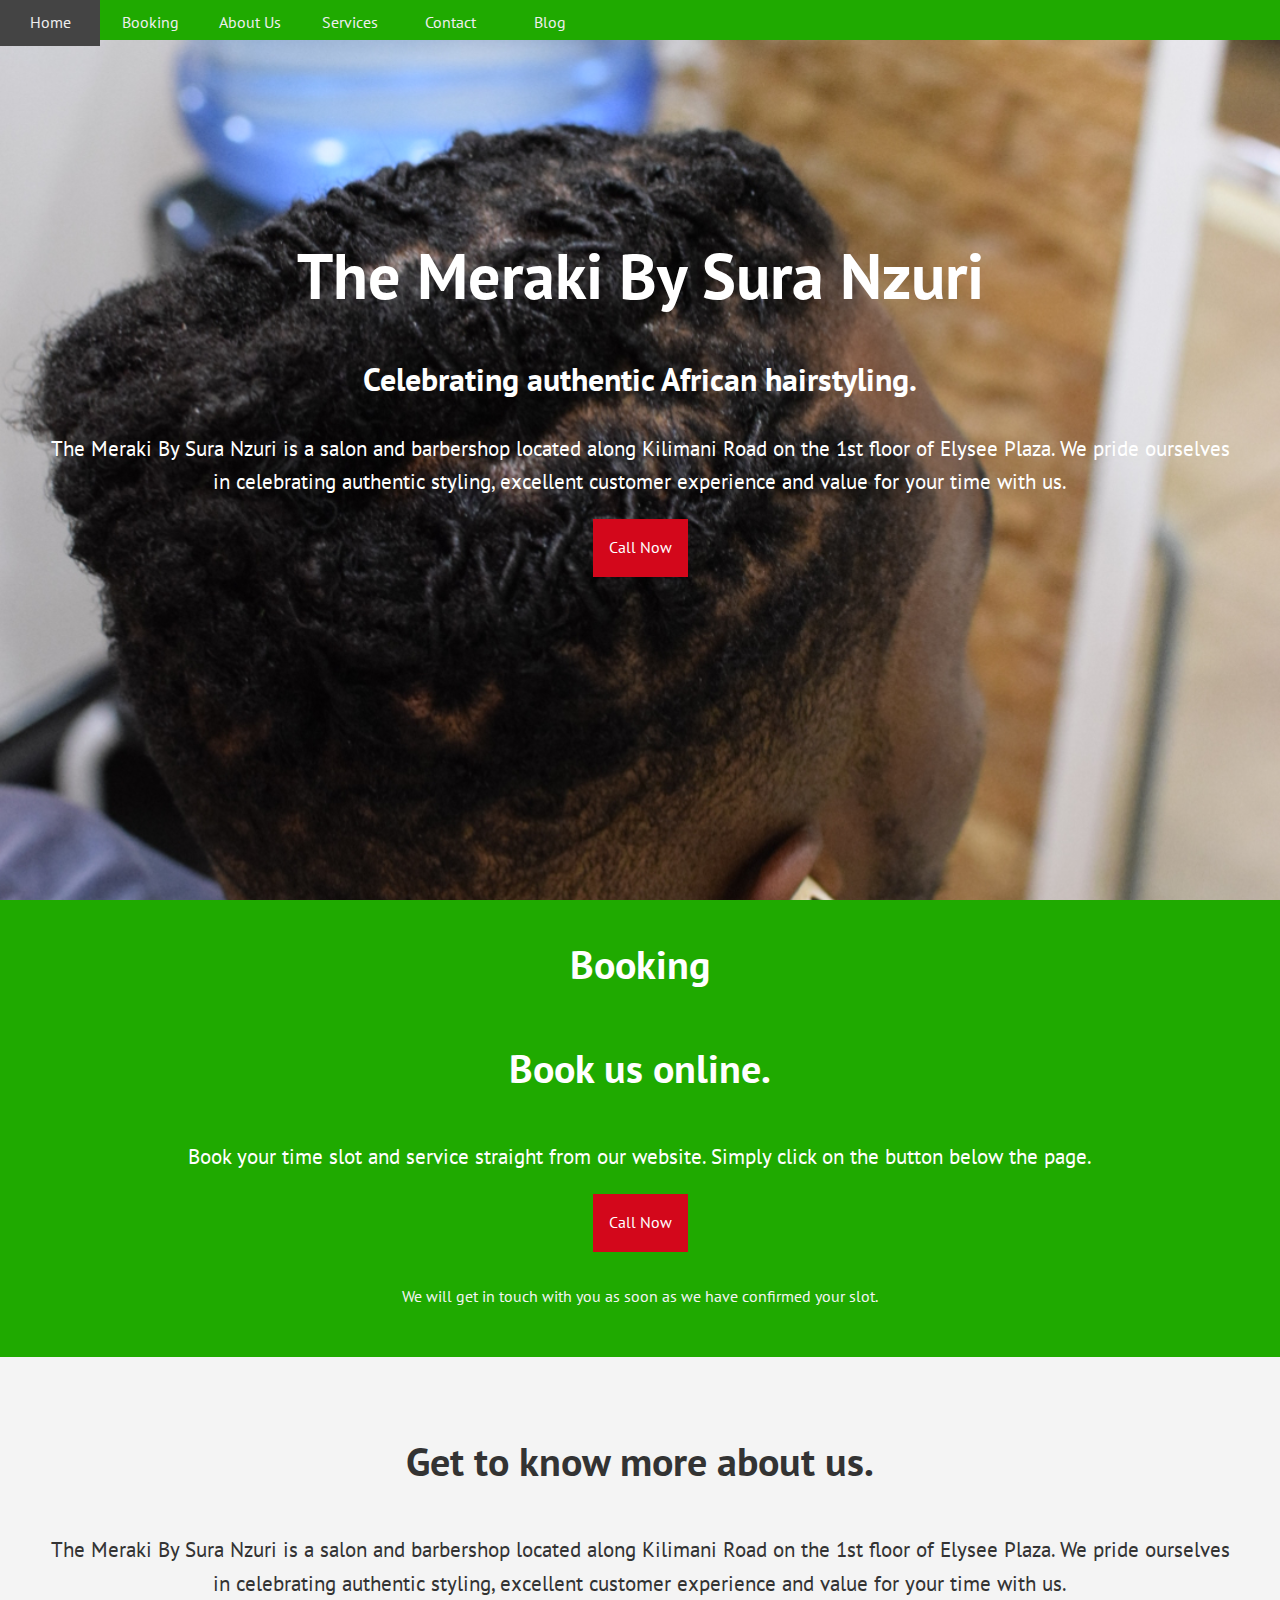
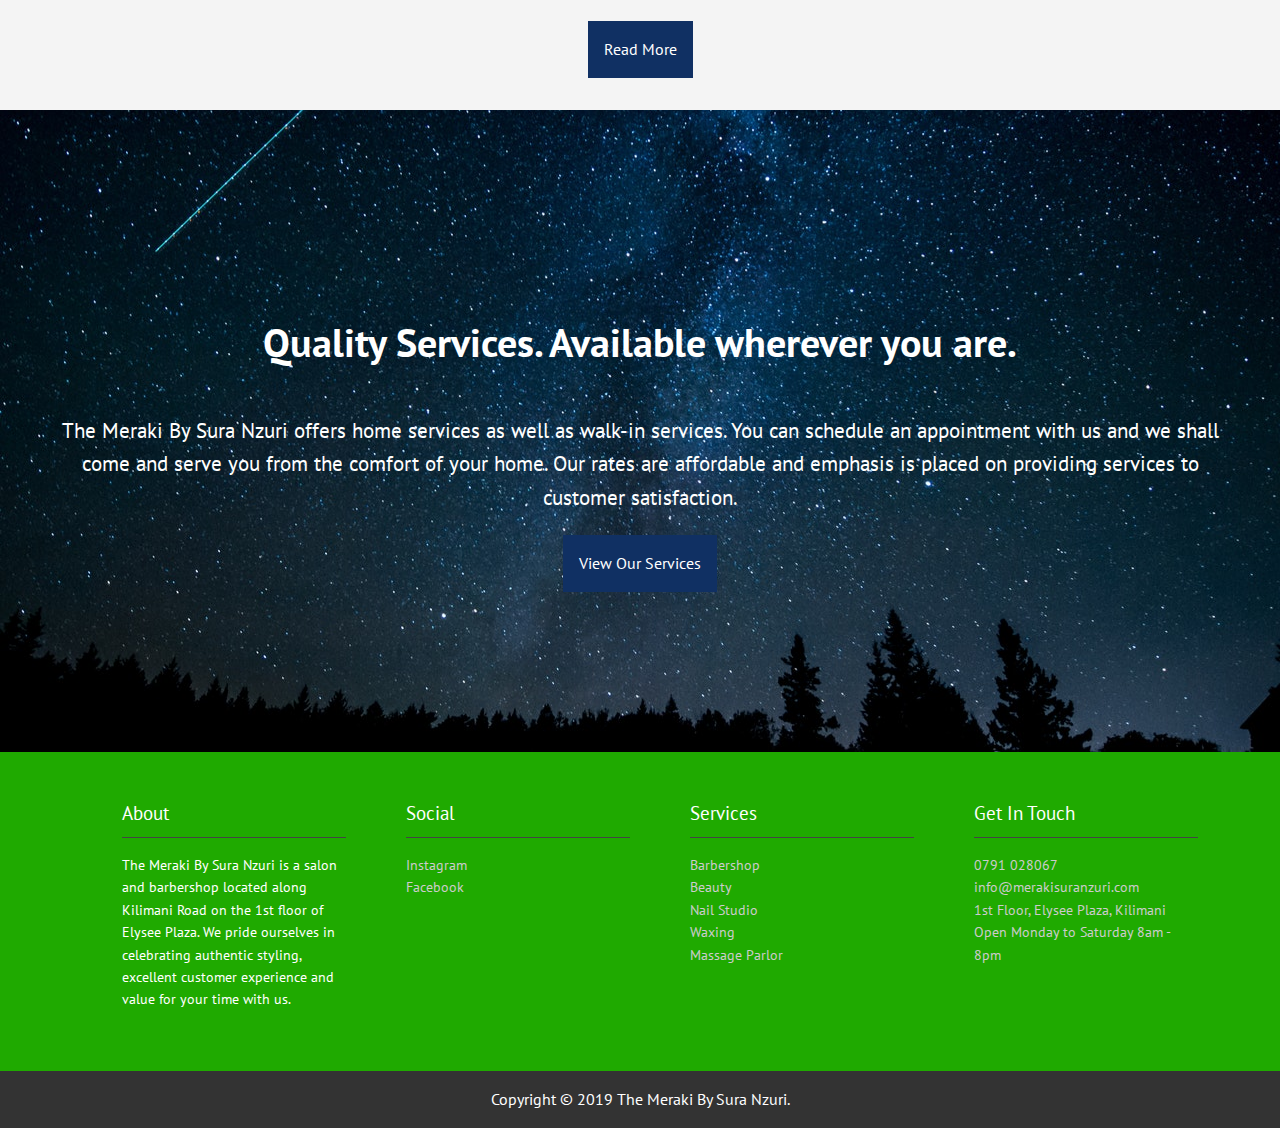
<file: index.html>
<!DOCTYPE html>
<html lang="en">
  <head>
    <meta charset="UTF-8" />
    <meta name="viewport" content="width=device-width, initial-scale=1.0" />
    <meta http-equiv="X-UA-Compatible" content="ie=edge" />
    <link
      rel="stylesheet"
      href="https://use.fontawesome.com/releases/v5.3.1/css/all.css"
      integrity="sha384-mzrmE5qonljUremFsqc01SB46JvROS7bZs3IO2EmfFsd15uHvIt+Y8vEf7N7fWAU"
      crossorigin="anonymous"
    />
    <link rel="shortcut icon" type="image/x-icon" href="/favicon.ico" />
    <link rel="stylesheet" href="css/style.css" />
    <title>The Meraki by Sura Nzuri</title>
  </head>
  <body>
    <!-- Showcase and Nav-->
    <div id="showcase">
      <header>
        <nav class="cf">
          <ul class="cf">
            <li class="hide-on-small">
              <a href="#showcase">Home</a>
            </li>
            <li>
              <a href="#music">Booking</a>
            </li>
            <li>
              <a href="#video">About Us</a>
            </li>
            <li>
              <a href="#entertainment">Services</a>
            </li>
            <li>
              <a href="#contact">Contact</a>
            </li>
            <li>
              <a href="#">Blog</a>
            </li>
            <!-- <li>
              <a href="#gift-cards">Gift Cards</a>
            </li> -->
          </ul>
          <a href="#" id="openup">The Meraki By Sura Nzuri</a>
        </nav>
      </header>
      <div class="section-main container">
        <h1>The Meraki By Sura Nzuri</h1>
        <h2>Celebrating authentic African hairstyling.</h2>
        <p class="lead hide-on-small">
          The Meraki By Sura Nzuri is a salon and barbershop located along
          Kilimani Road on the 1st floor of Elysee Plaza. We pride ourselves in
          celebrating authentic styling, excellent customer experience and value
          for your time with us.
        </p>
        <a href="tel:+254791028067" class="btn btn-primary mb">Call Now</a>
      </div>
    </div>

    <!--Music Section-->
    <section id="music" class="section">
      <div class="container">
        <h2 class="section-head">
          <i class="fas fa-calendar-day"></i> Booking
        </h2>
        <h3>Book us online.</h3>
        <p class="lead">
          Book your time slot and service straight from our website. Simply
          click on the button below the page.
        </p>
        <!-- <a href="#" class="btn btn-primary mb">Book Now</a> -->
        <a href="tel:+254791028067" class="btn btn-primary mb">Call Now</a>

        <p class="text-light">
          We will get in touch with you as soon as we have confirmed your slot.
        </p>
        <!-- <img src="img/mockup1.png" alt="" /> -->
      </div>
    </section>

    <!--Video Section-->
    <section id="video" class="section bg-light">
      <div class="container">
        <h3>Get to know more about us.</h3>
        <p class="lead">
          The Meraki By Sura Nzuri is a salon and barbershop located along
          Kilimani Road on the 1st floor of Elysee Plaza. We pride ourselves in
          celebrating authentic styling, excellent customer experience and value
          for your time with us.
        </p>
        <a href="#" class="btn btn-secondary">Read More</a>
        <!-- <img src="img/Webp-removebg-preview (1).png" /> -->
      </div>
    </section>

    <!-- Entertainment Section-->
    <section id="entertainment" class="section">
      <div class="container">
        <h3>Quality Services. Available wherever you are.</h3>
        <p class="lead">
          The Meraki By Sura Nzuri offers home services as well as walk-in
          services. You can schedule an appointment with us and we shall come
          and serve you from the comfort of your home. Our rates are affordable
          and emphasis is placed on providing services to customer satisfaction.
        </p>
        <a href="services.html" class="btn btn-secondary">View Our Services</a>
      </div>
    </section>

    <!--Gift Card Section-->
    <!-- <div
      class="embedsocial-instagram"
      data-ref="8c1107a96c2a648455eb87801a09608e218df425"
    ></div>
    <script>
      (function(d, s, id) {
        var js;
        if (d.getElementById(id)) {
          return;
        }
        js = d.createElement(s);
        js.id = id;
        js.src = "https://embedsocial.com/embedscript/in.js";
        d.getElementsByTagName("head")[0].appendChild(js);
      })(document, "script", "EmbedSocialInstagramScript");
    </script> -->

    <!--Footer-->
    <footer id="contact">
      <div class="container">
        <div class="footer-cols">
          <ul>
            <li>About</li>
            <p>
              The Meraki By Sura Nzuri is a salon and barbershop located along
              Kilimani Road on the 1st floor of Elysee Plaza. We pride ourselves
              in celebrating authentic styling, excellent customer experience
              and value for your time with us.
            </p>
          </ul>

          <ul>
            <li>Social</li>
            <li>
              <a
                href="https://www.instagram.com/themerakibysuranzuri/"
                target="_blank"
                ><i class="fab fa-instagram"></i> Instagram</a
              >
            </li>
            <li>
              <a href="https://www.facebook.com/themerakike/" target="_blank"
                ><i class="fab fa-facebook-square"></i> Facebook</a
              >
            </li>
          </ul>

          <ul>
            <li>Services</li>
            <li>
              <a href="#">Barbershop</a>
            </li>
            <li>
              <a href="#">Beauty</a>
            </li>
            <li>
              <a href="#">Nail Studio</a>
            </li>
            <li>
              <a href="#">Waxing</a>
            </li>
            <li>
              <a href="#">Massage Parlor</a>
            </li>
          </ul>

          <ul>
            <li>Get In Touch</li>
            <li>
              <a href="#"><i class="fas fa-phone"></i> 0791 028067</a>
            </li>
            <li>
              <a href="#"
                ><i class="fas fa-envelope"></i> info@merakisuranzuri.com</a
              >
            </li>
            <li>
              <a href="#"
                ><i class="fas fa-map-marker-alt"></i> 1st Floor, Elysee Plaza,
                Kilimani</a
              >
            </li>
            <li>
              <a href="#">Open Monday to Saturday 8am - 8pm</a>
            </li>
          </ul>
        </div>
      </div>
      <div class="footer-bottom text-center">
        Copyright &copy; 2019 The Meraki By Sura Nzuri.
      </div>
    </footer>

    <!-- Calendly badge widget begin -->
    <link
      href="https://assets.calendly.com/assets/external/widget.css"
      rel="stylesheet"
    />
    <script
      src="https://assets.calendly.com/assets/external/widget.js"
      type="text/javascript"
    ></script>
    <script type="text/javascript">
      Calendly.initBadgeWidget({
        url: "https://calendly.com/lentimo",
        text: "Book Your Slot Now",
        color: "#00a2ff",
        textColor: "#ffffff",
        branding: false
      });
    </script>
    <!-- Calendly badge widget end -->

    <script
      src="http://code.jquery.com/jquery-3.3.1.min.js"
      integrity="sha256-FgpCb/KJQlLNfOu91ta32o/NMZxltwRo8QtmkMRdAu8="
      crossorigin="anonymous"
    ></script>
    <script src="js/main.js"></script>
  </body>
</html>
</file>
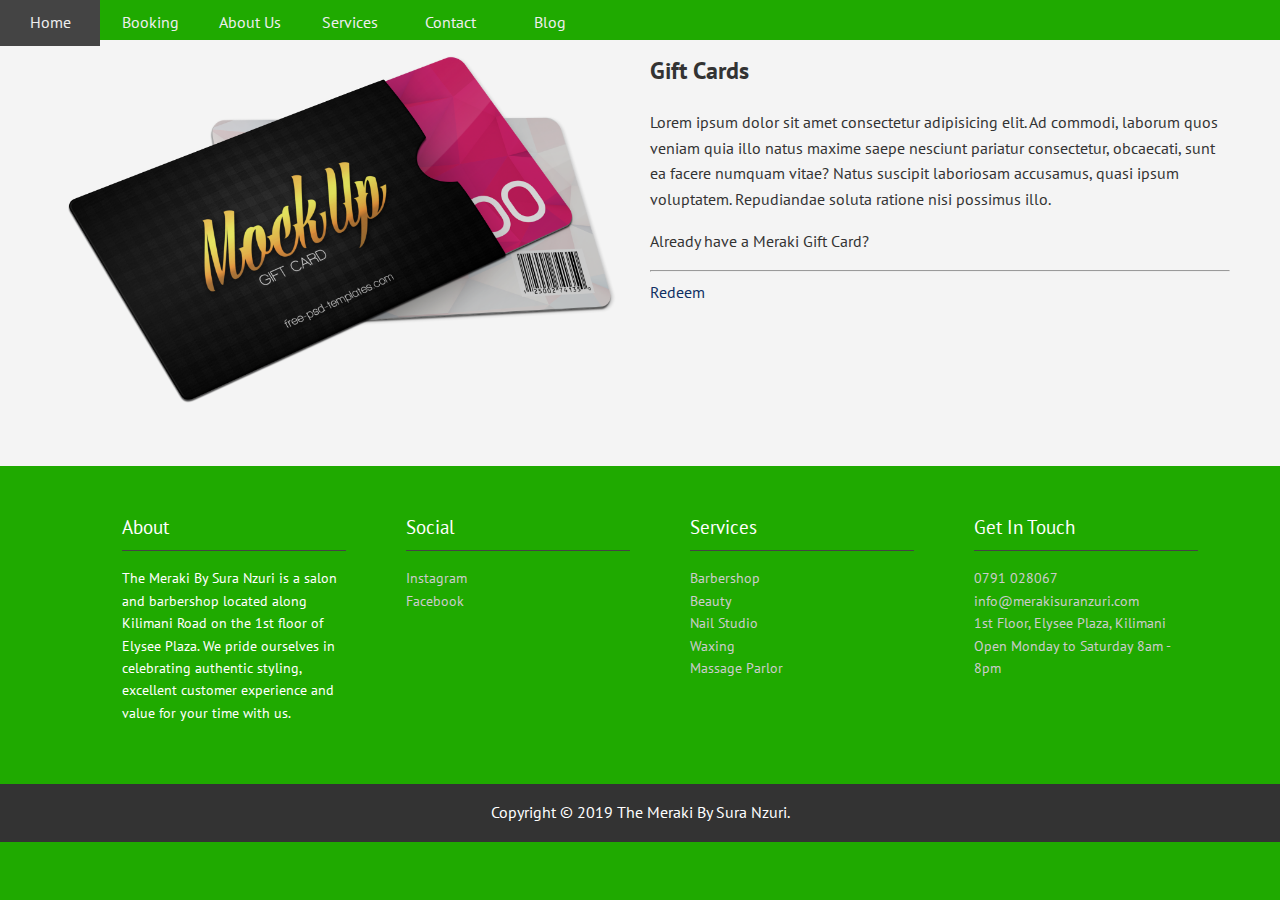
<file: services.html>
<!DOCTYPE html>
<html lang="en">
  <head>
    <meta charset="UTF-8" />
    <meta name="viewport" content="width=device-width, initial-scale=1.0" />
    <meta http-equiv="X-UA-Compatible" content="ie=edge" />
    <link
      rel="stylesheet"
      href="https://use.fontawesome.com/releases/v5.3.1/css/all.css"
      integrity="sha384-mzrmE5qonljUremFsqc01SB46JvROS7bZs3IO2EmfFsd15uHvIt+Y8vEf7N7fWAU"
      crossorigin="anonymous"
    />
    <link rel="shortcut icon" type="image/x-icon" href="/favicon.ico" />
    <link rel="stylesheet" href="css/style.css" />
    <title>Services</title>
  </head>
  <body>
    <header>
      <nav class="cf">
        <ul class="cf">
          <li class="hide-on-small">
            <a href="index.html">Home</a>
          </li>
          <li>
            <a href="index.html#music">Booking</a>
          </li>
          <li>
            <a href="index.html#video">About Us</a>
          </li>
          <li>
            <a href="services.html">Services</a>
          </li>
          <li>
            <a href="#contact">Contact</a>
          </li>
          <li>
            <a href="#">Blog</a>
          </li>
          <!-- <li>
              <a href="#gift-cards">Gift Cards</a>
            </li> -->
        </ul>
        <a href="#" id="openup">The Meraki By Sura Nzuri</a>
      </nav>
    </header>

        <!--Gift Card Section-->
    <section id="gift-cards" class="section bg-light">
      <div class="container">
        <div class="gift-cards">
          <div>
            <img src="img/cards.png" />
          </div>
          <div>
            <h2>Gift Cards</h2>
            <p>
              Lorem ipsum dolor sit amet consectetur adipisicing elit. Ad
              commodi, laborum quos veniam quia illo natus maxime saepe nesciunt
              pariatur consectetur, obcaecati, sunt ea facere numquam vitae?
              Natus suscipit laboriosam accusamus, quasi ipsum voluptatem.
              Repudiandae soluta ratione nisi possimus illo.
            </p>
            <p>Already have a Meraki Gift Card?</p>
            <hr />
            <a href="#" class="text-secondary">
              <i class="fas fa-chevron-right"></i> Redeem
            </a>
          </div>
        </div>
      </div>
    </section>

    <!--Footer-->
    <footer id="contact">
      <div class="container">
        <div class="footer-cols">
          <ul>
            <li>About</li>
            <p>
              The Meraki By Sura Nzuri is a salon and barbershop located along
              Kilimani Road on the 1st floor of Elysee Plaza. We pride ourselves
              in celebrating authentic styling, excellent customer experience
              and value for your time with us.
            </p>
          </ul>

          <ul>
            <li>Social</li>
            <li>
              <a
                href="https://www.instagram.com/themerakibysuranzuri/"
                target="_blank"
                ><i class="fab fa-instagram"></i> Instagram</a
              >
            </li>
            <li>
              <a href="https://www.facebook.com/themerakike/" target="_blank"
                ><i class="fab fa-facebook-square"></i> Facebook</a
              >
            </li>
          </ul>

          <ul>
            <li>Services</li>
            <li>
              <a href="#">Barbershop</a>
            </li>
            <li>
              <a href="#">Beauty</a>
            </li>
            <li>
              <a href="#">Nail Studio</a>
            </li>
            <li>
              <a href="#">Waxing</a>
            </li>
            <li>
              <a href="#">Massage Parlor</a>
            </li>
          </ul>

          <ul>
            <li>Get In Touch</li>
            <li>
              <a href="#"><i class="fas fa-phone"></i> 0791 028067</a>
            </li>
            <li>
              <a href="#"
                ><i class="fas fa-envelope"></i> info@merakisuranzuri.com</a
              >
            </li>
            <li>
              <a href="#"
                ><i class="fas fa-map-marker-alt"></i> 1st Floor, Elysee Plaza,
                Kilimani</a
              >
            </li>
            <li>
              <a href="#">Open Monday to Saturday 8am - 8pm</a>
            </li>
          </ul>
        </div>
      </div>
      <div class="footer-bottom text-center">
        Copyright &copy; 2019 The Meraki By Sura Nzuri.
      </div>
    </footer>

    <!-- Calendly badge widget begin -->
    <link
      href="https://assets.calendly.com/assets/external/widget.css"
      rel="stylesheet"
    />
    <script
      src="https://assets.calendly.com/assets/external/widget.js"
      type="text/javascript"
    ></script>
    <script type="text/javascript">
      Calendly.initBadgeWidget({
        url: "https://calendly.com/lentimo",
        text: "Book Your Slot Now",
        color: "#00a2ff",
        textColor: "#ffffff",
        branding: false
      });
    </script>
    <!-- Calendly badge widget end -->

    <script
      src="http://code.jquery.com/jquery-3.3.1.min.js"
      integrity="sha256-FgpCb/KJQlLNfOu91ta32o/NMZxltwRo8QtmkMRdAu8="
      crossorigin="anonymous"
    ></script>
    <script src="js/main.js"></script>
  </body>
</html>
</file>
<file: css/style.css>
@import url("https://fonts.googleapis.com/css?family=PT+Sans");

/*CSS Variables */
:root {
  --primary-color: #1faa00;
  --primary-color-hover: #d3071b;
  --secondary-color: #103063;
  --secondary-color-hover: #143f85;
  --light-color: #f4f4f4;
}

body {
  font-family: "PT Sans", sans-serif;
  background-color: #1faa00;
  margin: 0;
  color: #fff;
  line-height: 1.6;
}

img {
  width: 100%;
}

a {
  text-decoration: none;
  color: #ccc;
}

/* Section */
.section {
  padding: 2rem 0;
}

.section-head {
  font-size: 2.5rem;
  margin: 0;
}

.section h3 {
  font-size: 2.5rem;
}

section#entertainment {
  background: url(../img/section-bg.jpg) no-repeat bottom/cover;
  padding: 10rem 0;
}

.gift-cards {
  display: grid;
  grid-gap: 20px;
  grid-template-columns: 1fr 1fr;
  text-align: left;
}

/*Showcase */
#showcase {
  margin: 0;
  padding: 0;
  background: url("../img/mamadou.JPG") no-repeat center/cover;
  width: 100%;
  height: 100vh;
  position: relative;
  overflow-y: hidden;
}

#showcase .container {
  margin-top: 25vh;
}

#showcase h1 {
  font-size: 4rem;
  margin-bottom: 0;
}

#showcase h2 {
  font-size: 2rem;
}

/*Footer*/
footer .footer-cols {
  display: grid;
  grid-gap: 20px;
  grid-template-columns: repeat(4, 1fr);
  padding: 2rem;
  text-align: left;
  font-size: 14px;
}

footer .footer-cols ul {
  list-style: none;
}

footer .footer-cols ul li:first-child {
  font-size: 1.2rem;
  padding-bottom: 0.5rem;
  border-bottom: #444 solid 1px;
  margin-bottom: 1rem;
}

footer .footer-bottom {
  background: #333;
  padding: 1rem;
}

/* Utility classes */
.container {
  max-width: 1180px;
  text-align: center;
  margin: 0 auto;
  padding: 0 3rem;
}

.lead {
  font-size: 1.3rem;
}

.text-center {
  text-align: center;
}

/*Buttons*/
.btn {
  padding: 1rem;
  color: #fff;
  display: inline-block;
}

.btn-primary {
  background: var(--primary-color-hover);
}

.btn-primary:hover {
  background: var(--primary-color-hover);
}

.btn-secondary {
  background: var(--secondary-color);
}

.btn-secondary:hover {
  background: var(--secondary-color-hover);
}

/*Text colors*/
.text-primary {
  color: var(--primary-color);
}

.text-secondary {
  color: var(--secondary-color);
}

.text-light {
  color: var(--light-color);
}

.bg-light {
  background: var(--light-color);
  color: #333;
}

.mb {
  margin-bottom: 1rem;
}

.mt {
  margin-top: 1rem;
}

/* Navigation */
nav {
  height: 40px;
  width: 100%;
  background-color: #1faa00;
  color: #eee;
  position: fixed;
}
nav ul {
  padding: 0;
  margin: 0;
}
nav li {
  display: inline;
  float: left;
}
nav a {
  display: inline-block;
  width: 100px;
  text-align: center;
  text-decoration: none;
  padding: 10px 0;
  color: #eee;
  text-decoration: none;
}
nav li:hover {
  background-color: #444;
}
nav a#openup {
  display: none;
}

@media screen and (max-width: 580px) {
  .hide-on-small {
    display: none;
  }

  #showcase {
    height: 50vh;
  }

  #showcase .container {
    margin-top: 15vh;
  }

  #showcase h1 {
    font-size: 3rem;
  }

  #showcase h2 {
    font-size: 1.5rem;
  }

  nav {
    height: auto;
    border-bottom: 0;
  }
  nav ul {
    display: none;
    height: auto;
  }
  nav li {
    width: 100%;
    float: left;
    position: relative;
  }
  nav a {
    text-align: left;
    width: 100%;
    text-indent: 25px;
    background: #333;
    border-bottom: 1px solid #555;
  }
  nav a:hover {
    background: #444;
  }
  nav a#openup:after {
    content: "|||";
    transform: rotate(-90deg);
    -ms-transform: rotate(-90deg);
    /* IE 9 */
    -webkit-transform: rotate(-90deg);
    /* Safari and Chrome */
    width: 30px;
    height: 30px;
    display: inline-block;
    position: absolute;
    right: 5px;
    top: 20px;
  }
  nav a#openup {
    display: block;
    background-color: #1faa00;
    width: 100%;
    position: relative;
  }
}
.cf:before,
.cf:after {
  content: "";
  display: table;
}

.cf:after {
  clear: both;
}

.cf {
  zoom: 1;
}

@media screen and (max-width: 780px) {
  .gift-cards {
    grid-template-columns: 1fr;
  }
  footer .footer-cols {
    display: none;
  }
}

@media screen and (max-height 580px) {
  #showcase p.lead {
    display: none;
  }
}
</file>
